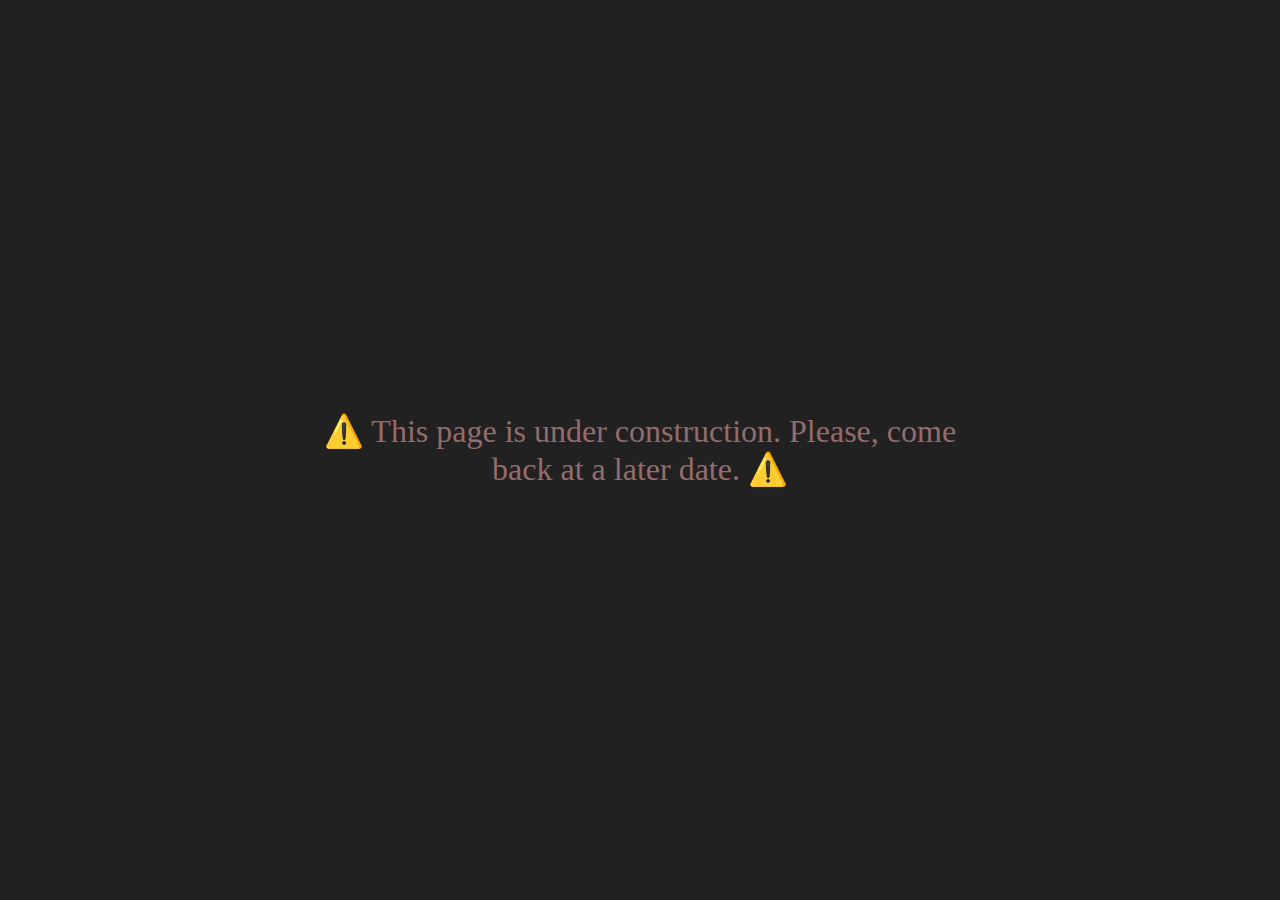
<file: index.html>
<title>Under Construction Page</title>

<!--
    Seriosly. This page is just a blank. It means that the page is under construction and will be available soon.
-->

<body style="background-color: #212121; color: #936c6c; font-size: xx-large;">
    <div style="position: absolute; text-align: center; top: 50%; left: 50%; transform: translate(-50%, -50%);"> ⚠️ This page is under construction. Please, come back at a later date. ⚠️ </div>
</body>
</file>
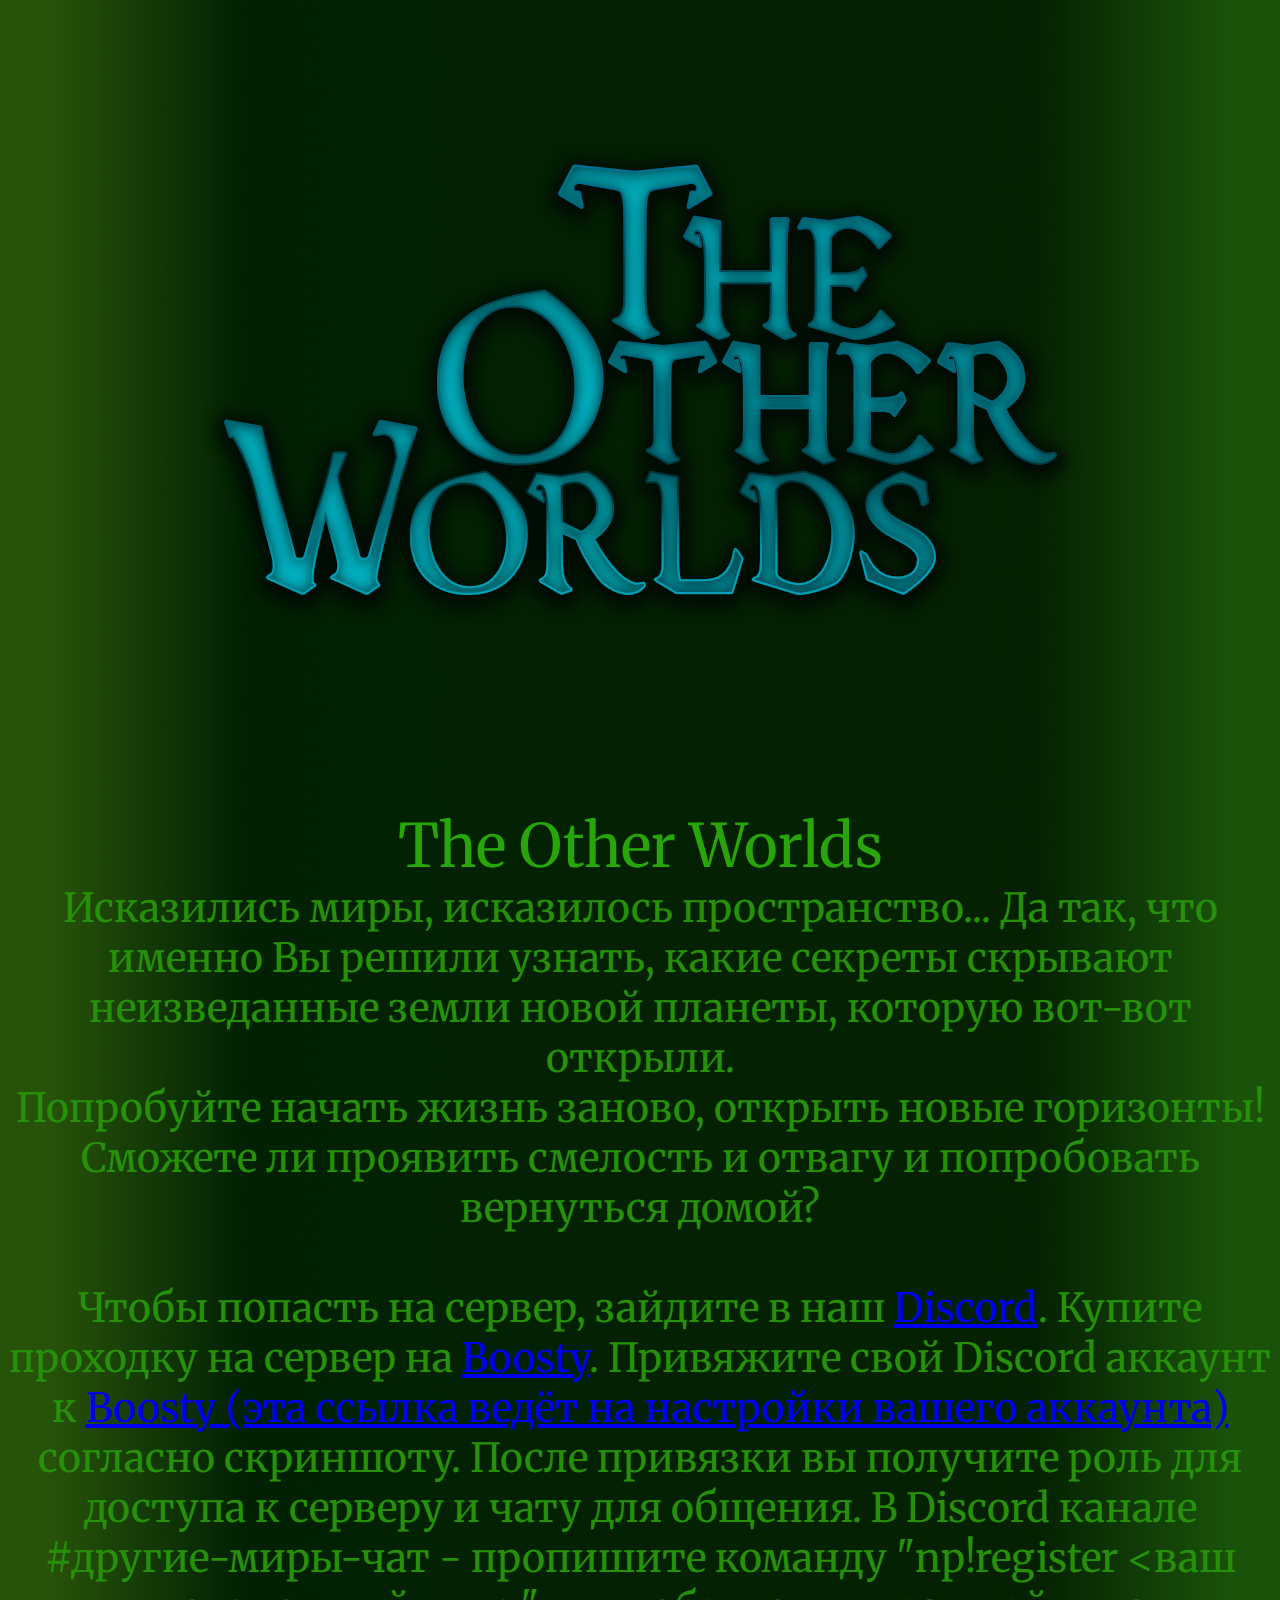
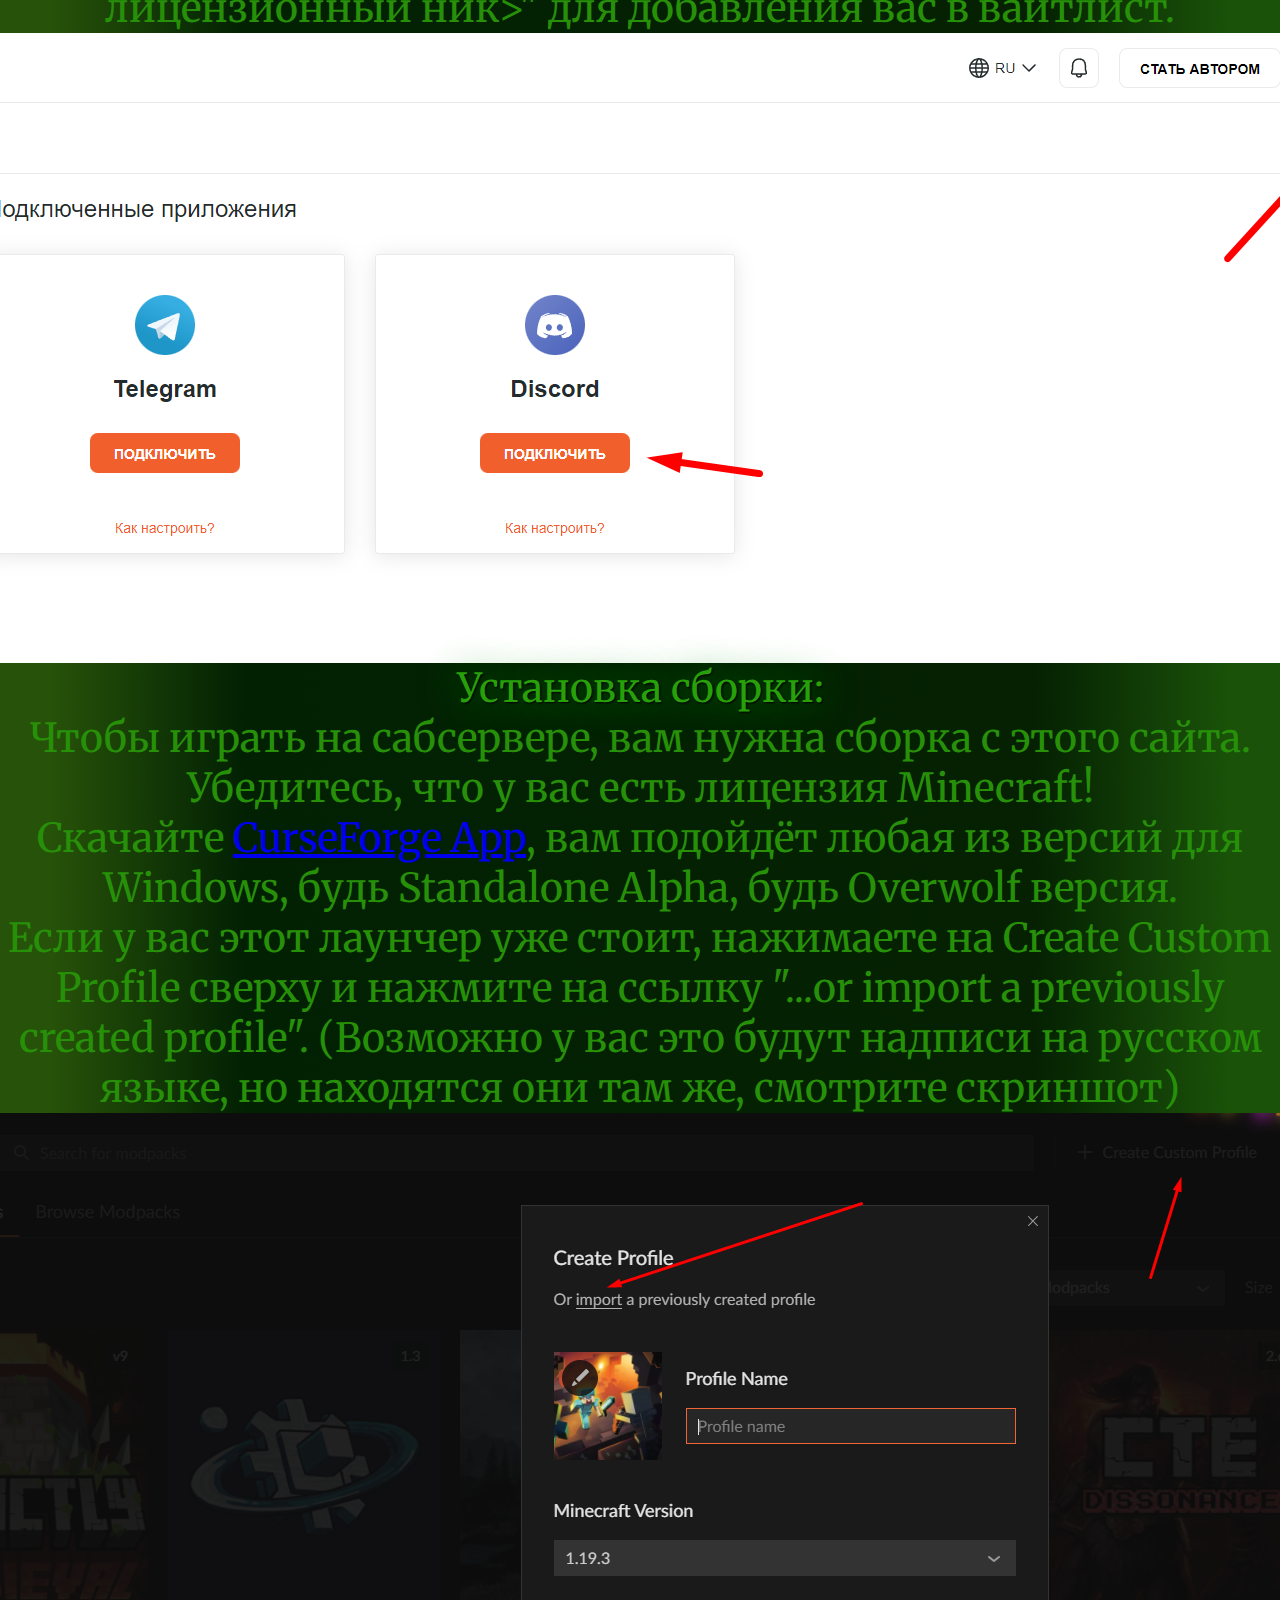
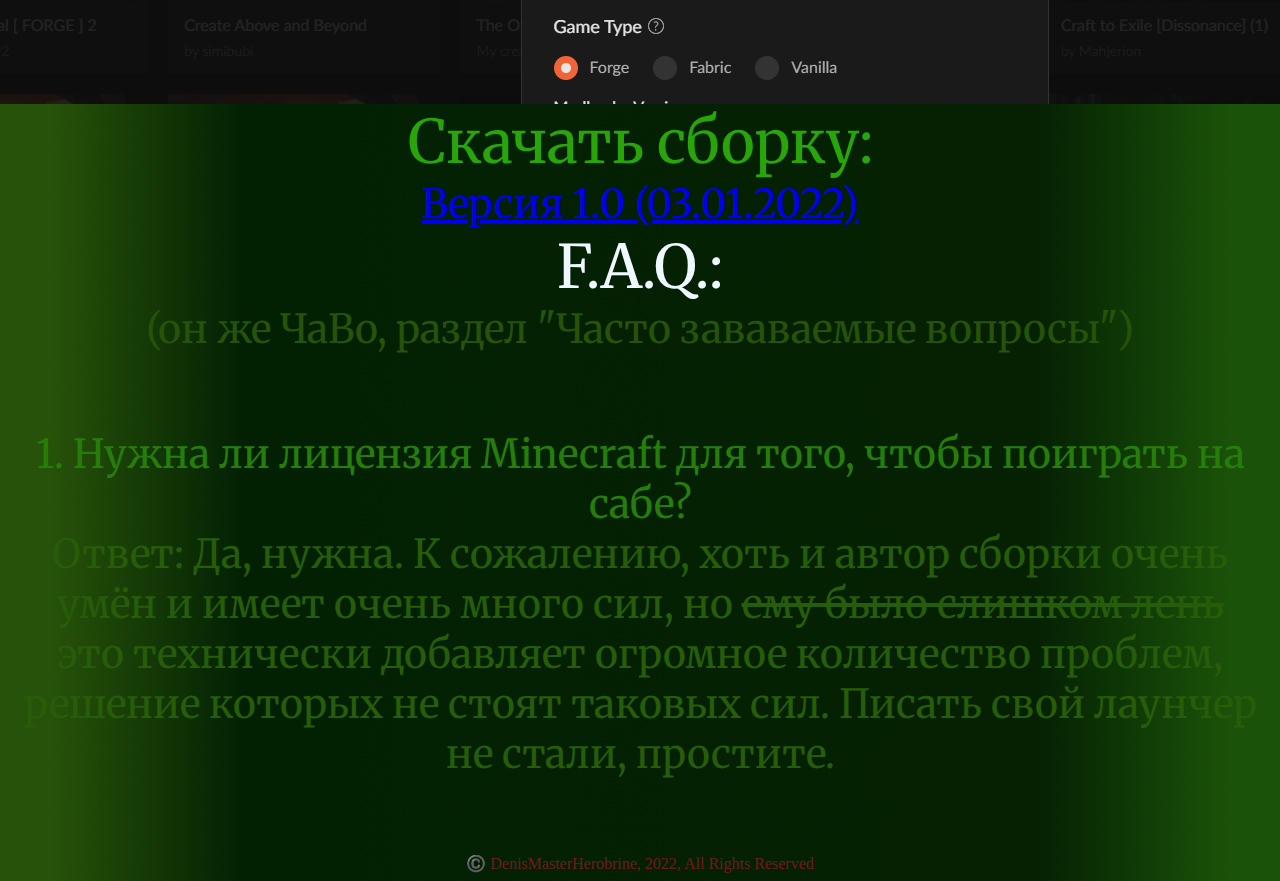
<file: tow/index.html>
﻿<!doctype html>
<html lang="ru">
<head>
    <meta charset="cp1251">
    <meta name="viewport" content="width=device-width, initial-scale=1">

    <title>
        The Other Worlds
    </title>
    <link href="https://cdn.jsdelivr.net/npm/bootstrap@5.2.2/dist/css/bootstrap.min.css" rel="stylesheet" integrity="sha384-Zenh87qX5JnK2Jl0vWa8Ck2rdkQ2Bzep5IDxbcnCeuOxjzrPF/et3URy9Bv1WTRi" crossorigin="anonymous">
    <link rel="stylesheet" href=".\css\style.css">
    <style>
        table, th, td {
            border: 1px solid aliceblue;
            border-collapse: collapse;
        }
        table.center {

        }
        @import url('https://fonts.googleapis.com/css2?family=Merriweather&display=swap');
    </style>

</head>

<body style="background: rgb(82,15,9); background: linear-gradient(90deg, rgba(39,82,9,1) 4%, rgba(2,33,3,1) 19%, rgba(5,33,2,1) 81%, rgba(26,82,9,1) 96%);">

    <div class="container-sm centered">
        <div class="title-font text-center p-3" style="color: rgb(39,165,9); ">
            <img align="middle" src=".\assets\towlogo2.png" alt="Другие миры" class="image" style="margin-left: -12%"><br>
            The Other Worlds<br>

                            <div class="main-font text-center p-3" style="color: rgb(39,144,9);">
                                Исказились миры, исказилось пространство... Да так, что именно Вы решили узнать, какие секреты скрывают неизведанные земли новой планеты, которую вот-вот открыли.<br>
                                Попробуйте начать жизнь заново, открыть новые горизонты! Сможете ли проявить смелость и отвагу и попробовать вернуться домой?<br><br>

                                Чтобы попасть на сервер, зайдите в наш <a href="https://bit.ly/jldiscord">Discord</a>. Купите проходку на сервер на <a href="https://boosty.to/jacklooney">Boosty</a>. Привяжите свой Discord аккаунт к <a href="https://boosty.to/app/settings/external-apps">Boosty (эта ссылка ведёт на настройки вашего аккаунта)</a> согласно скриншоту. После привязки вы получите роль для доступа к серверу и чату для общения. В Discord канале #другие-миры-чат - пропишите команду "np!register <ваш лицензионный ник>" для добавления вас в вайтлист.

                                <img align="middle" src=".\assets\connect.png" alt="Boosty" class="image" style="margin-left: -25%"><br>

                                <div class="main-font text-center p-3" style="color: rgb(39,160,9); text-shadow: 1px 1px 2px black, 0 0 1em green; ">
                                    Установка сборки:
                                </div>
                                Чтобы играть на сабсервере, вам нужна сборка с этого сайта. Убедитесь, что у вас есть лицензия Minecraft!
                                <br>
                                Скачайте <a href="https://download.curseforge.com">CurseForge App</a>, вам подойдёт любая из версий для Windows, будь Standalone Alpha, будь Overwolf версия.
                                <br>
                                Если у вас этот лаунчер уже стоит, нажимаете на Create Custom Profile сверху и нажмите на ссылку "...or import a previously created profile". (Возможно у вас это будут надписи на русском языке, но находятся они там же, смотрите скриншот) <br>
                                <img align="middle" src=".\assets\installation.png" alt="Установка" class="image" style="margin-left: -12%">
                            </div>
            Скачать сборку:<br>
            <div class="main-font text-center p-3" style="color: rgb(39,144,9);">
               <a href="https://github.com/DenisMasterHerobrine/denismasterherobrine.github.io/releases/download/TOW-1.0/The.Other.Worlds-v1.0.zip">Версия 1.0 (03.01.2022)</a>
            </div>
        </div>

        <div class="title-font text-center p-3">
            F.A.Q.: <br>

            <div class="main-font" style="position:relative;">
                (он же ЧаВо, раздел "Часто зававаемые вопросы")
            </div>
            <br>
            <div class="main-question-font" style="position:relative;">
                1. Нужна ли лицензия Minecraft для того, чтобы поиграть на сабе?
                <div class="main-answer-font" style="position:relative;">
                    Ответ: Да, нужна. К сожалению, хоть и автор сборки очень умён и имеет очень много сил, но <strike>ему было слишком лень</strike><br> это технически добавляет огромное количество проблем, решение которых не стоят таковых сил. Писать свой лаунчер не стали, простите.
                </div>
            </div>
            <br>
        </div>
        <div class="center" style="text-align:center; color: rgb(116 25 25);">©️ DenisMasterHerobrine, 2022, All Rights Reserved</div>
    </div>

    <!-- BootstrapJS -->
    <script src="https://cdn.jsdelivr.net/npm/bootstrap@5.2.2/dist/js/bootstrap.bundle.min.js" integrity="sha384-OERcA2EqjJCMA+/3y+gxIOqMEjwtxJY7qPCqsdltbNJuaOe923+mo//f6V8Qbsw3" crossorigin="anonymous"></script>
</body>
</html>
</file>
